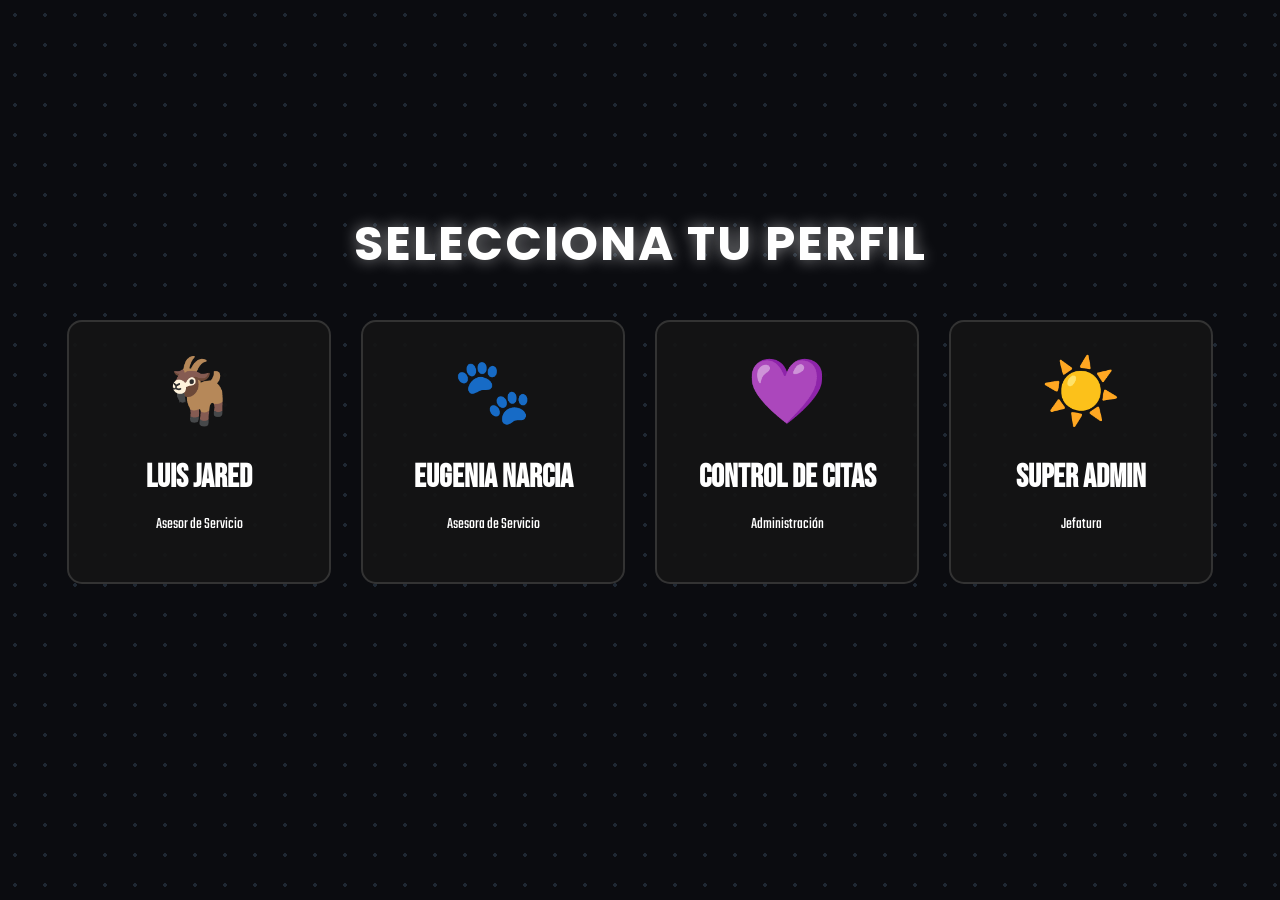
<file: index.html>
<!DOCTYPE html>
<html lang="es">
<head>
    <meta charset="UTF-8">
    <meta name="viewport" content="width=device-width, initial-scale=1.0">
    <title>Centro de Servicio - Multi Perfil</title>
    <link rel="stylesheet" href="style.css">
    <link href="https://fonts.googleapis.com/css2?family=Teko:wght@500;700&family=Bebas+Neue&family=Poppins:wght@400;700;900&family=Chewy&display=swap" rel="stylesheet">
</head>
<body class="login-bg">

    <div class="login-wrapper">
        <h1 class="login-title" style="text-align: center;">SELECCIONA TU PERFIL</h1>
        <div class="profile-grid">
            
            <div class="profile-card card-jared" onclick="location.href='jared.html'">
                <div class="avatar">🐐</div>
                <h2>LUIS JARED</h2>
                <p>Asesor de Servicio</p>
            </div>
            
            <div class="profile-card card-eugenia" onclick="location.href='eugenia.html'">
                <div class="avatar">🐾</div>
                <h2>EUGENIA NARCIA</h2>
                <p>Asesora de Servicio</p>
            </div>
            
            <!-- Citas ahora entra directo (Modo lectura por defecto) -->
            <div class="profile-card card-citas" onclick="location.href='citas.html'">
                <div class="avatar">💜</div>
                <h2>CONTROL DE CITAS</h2>
                <p>Administración</p>
            </div>
            
            <div class="profile-card card-admin" onclick="abrirLogin('admin')">
                <div class="avatar">☀️</div>
                <h2>SUPER ADMIN</h2>
                <p>Jefatura</p>
            </div>

        </div>
    </div>

    <!-- MODAL DE LOGIN NEÓN PARA ADMIN -->
    <div id="modalLogin" style="display:none; position:fixed; inset:0; background:rgba(0,0,0,0.95); z-index:10000; align-items:center; justify-content:center;">
        <div class="spinner-container" id="spinnerContainer">
            <div class="login-box-neon">
                <h2 id="loginTitle" style="font-family:'Poppins', sans-serif;">ACCESO</h2>
                <div class="input-box-neon">
                    <input type="password" id="loginPin" required>
                    <label>Contraseña</label>
                </div>
                <button class="btn-neon" onclick="verificarPassword()">ENTRAR</button>
                <button class="btn-neon" style="margin-top:15px; background:#ff004f; color:#fff;" onclick="cerrarLogin()">CANCELAR</button>
            </div>
        </div>
    </div>

    <script>
        const spinner = document.getElementById('spinnerContainer');
        for(let i = 1; i <= 50; i++) {
            let span = document.createElement('span');
            span.style.setProperty('--i', i);
            spinner.appendChild(span);
        }

        function abrirLogin(perfil) {
            document.getElementById('loginTitle').innerText = 'SUPER ADMIN';
            document.getElementById('loginPin').value = '';
            document.getElementById('modalLogin').style.display = 'flex';
            setTimeout(() => document.getElementById('loginPin').focus(), 100);
        }

        function cerrarLogin() { document.getElementById('modalLogin').style.display = 'none'; }

        function verificarPassword() {
            if (document.getElementById('loginPin').value === '2099') window.location.href = 'admin.html';
            else alert("❌ PIN incorrecto.");
        }

        document.getElementById('loginPin').addEventListener('keypress', function(e) {
            if (e.key === 'Enter') verificarPassword();
        });
    </script>
</body>
</html>
</file>
<file: style.css>
@import url('https://fonts.googleapis.com/css2?family=Teko:wght@500;700&family=Bebas+Neue&family=Poppins:wght@400;700;900&family=Chewy&display=swap');

/* ================== ESTILOS COMPARTIDOS ================== */
body { margin: 0; padding: 20px; box-sizing: border-box; min-height: 100vh; transition: all 0.3s ease; }
.btn-volver { position: fixed; top: 15px; right: 20px; background: #000; color: #fff; border: 2px solid #fff; padding: 10px 20px; border-radius: 30px; font-family: 'Poppins', sans-serif; font-weight: bold; cursor: pointer; z-index: 1000; text-decoration: none; }
.btn-volver:hover { transform: scale(1.05); }

/* TABLAS BASE */
.table-container { overflow-x: auto; display: none; }
.table-container.active { display: block; }
table { width: 100%; border-collapse: collapse; box-shadow: 0 0 20px rgba(0,0,0,0.5); border-radius: 10px; overflow: hidden; table-layout: auto; }
td { padding: 6px 5px; font-size: 1.05rem; vertical-align: middle; word-wrap: break-word; }
th { padding: 8px 5px; text-align: left; font-size: 1.1rem; letter-spacing: 0.5px; }
select, input[type="date"], input[type="text"] { width: 100%; padding: 4px; font-family: 'Teko', sans-serif; font-size: 1.05rem; box-sizing: border-box; }
td:nth-child(5) { max-width: 150px; } 
td:nth-child(8) { max-width: 250px; }
.row-warning { background-color: rgba(255, 223, 137, 0.6) !important; }

/* PESTAÑAS (TABS) */
.tabs { display: flex; justify-content: center; gap: 15px; margin-bottom: 20px; }
.tab-btn { background: #222; color: #aaa; font-family: 'Bebas Neue', cursive; font-size: 2rem; padding: 10px 40px; border: 2px solid #444; cursor: pointer; clip-path: polygon(10% 0, 100% 0, 90% 100%, 0% 100%); transition: all 0.3s; }

/* ================== PANTALLA MENU PRINCIPAL ================== */
.login-bg { background-color: #0b0c10; background-image: radial-gradient(#1f2833 2px, transparent 2px); background-size: 30px 30px; font-family: 'Teko', sans-serif; }
.login-wrapper { display: flex; flex-direction: column; align-items: center; justify-content: center; min-height: 80vh; }
.login-title { font-family: 'Poppins', sans-serif; font-size: 3rem; color: #fff; text-shadow: 0 0 15px rgba(255,255,255,0.5); margin-bottom: 40px; letter-spacing: 2px;}
.profile-grid { display: flex; gap: 30px; flex-wrap: wrap; justify-content: center; }
.profile-card { background: rgba(20,20,20,0.9); border: 2px solid #333; border-radius: 15px; padding: 30px; width: 200px; text-align: center; cursor: pointer; transition: all 0.3s; color:#fff; }
.profile-card h2 { font-family: 'Bebas Neue', cursive; font-size: 2rem; margin: 15px 0 5px; }
.avatar { font-size: 4rem; transition: transform 0.3s; }
.profile-card:hover { transform: translateY(-10px) scale(1.05); }
.card-jared:hover { border-color: #75AADB; box-shadow: 0 10px 30px rgba(117, 170, 219, 0.4); color: #75AADB; }
.card-eugenia:hover { border-color: #FF69B4; box-shadow: 0 10px 30px rgba(255, 105, 180, 0.4); color: #FF69B4; }
.card-citas:hover { border-color: #9370DB; box-shadow: 0 10px 30px rgba(147, 112, 219, 0.4); color: #9370DB; }
.card-admin:hover { border-color: #00BFFF; box-shadow: 0 10px 30px rgba(0, 191, 255, 0.4); color: #00BFFF; }

/* ================== LOGIN NEÓN ADMIN ================== */
.spinner-container { position: relative; width: 400px; height: 400px; display: flex; justify-content: center; align-items: center; border-radius: 50%; overflow: hidden; }
.spinner-container span { position: absolute; left: 0; width: 32px; height: 6px; background: #2c4766; border-radius: 80px; transform-origin: 200px; transform: rotate(calc(var(--i) * (360deg / 50))); animation: blink 3s linear infinite; animation-delay: calc(var(--i) * (3s / 50)); }
@keyframes blink { 0% { background: #0ef; } 25% { background: #2c4766; } }
.login-box-neon { position: absolute; width: 80%; max-width: 300px; z-index: 2; padding: 30px; border-radius: 20px; background: rgba(11, 15, 25, 0.95); text-align: center; }
.login-box-neon h2 { font-size: 1.6em; color: #0ef; margin-bottom: 20px; font-family: 'Poppins', sans-serif;}
.input-box-neon { position: relative; margin: 25px 0; }
.input-box-neon input { width: 100%; height: 45px; background: transparent; border: 2px solid #2c4766; outline: none; border-radius: 40px; font-size: 1.2em; color: #fff; padding: 0 15px; transition: 0.5s ease; text-align: center; font-family: sans-serif; letter-spacing: 5px;}
.input-box-neon input:focus { border-color: #0ef; }
.input-box-neon input[value]:not([value=""]) ~ label, .input-box-neon input:focus ~ label { top: -10px; font-size: 0.8em; background: #0b0f19; padding: 0 6px; color: #0ef; left:50%; transform: translateX(-50%); }
.input-box-neon label { position: absolute; top: 50%; left: 50%; transform: translate(-50%, -50%); font-size: 1em; pointer-events: none; transition: 0.5s ease; color: #aaa; font-family: 'Poppins', sans-serif;}
.btn-neon { width: 100%; height: 45px; background: #0ef; border: none; outline: none; border-radius: 40px; cursor: pointer; font-size: 1.2em; color: #1f293a; font-weight: 900; font-family: 'Poppins', sans-serif; transition: 0.3s; }
.btn-neon:hover { box-shadow: 0 0 15px #0ef; }

/* ================== LOGIN GOOEY CITAS (UIVERSE) ================== */
.search-orb-container { position: relative; width: 400px; height: 72px; display: flex; align-items: center; justify-content: center; background: transparent; font-family: 'Poppins', sans-serif; margin: 0 auto; }
.gooey-background-layer { position: absolute; top: 0; left: 0; right: 0; bottom: 0; filter: url("#enhanced-goo"); z-index: 1; }
.blob { position: absolute; background: linear-gradient(135deg, #6366f1, #d946ef); border-radius: 50%; transition: all 0.8s cubic-bezier(0.34, 1.56, 0.64, 1); }
.blob-1 { width: 140px; height: 72px; left: 0; top: 0; animation: blob-float 6s infinite alternate ease-in-out; }
.blob-2 { width: 120px; height: 72px; right: 0; top: 0; background: linear-gradient(135deg, #d946ef, #8b5cf6); animation: blob-float 8s infinite alternate-reverse ease-in-out; }
.blob-3 { width: 200px; height: 72px; left: 50%; transform: translateX(-50%); background: linear-gradient(135deg, #8b5cf6, #6366f1); opacity: 0.9; }
.blob-bridge { position: absolute; height: 40px; width: 80%; left: 10%; top: 16px; background: #8b5cf6; border-radius: 40px; }
.input-overlay { position: relative; z-index: 10; width: 90%; height: 52px; background: rgba(255, 255, 255, 0.08); backdrop-filter: blur(12px); -webkit-backdrop-filter: blur(12px); border: 1px solid rgba(255, 255, 255, 0.2); border-radius: 26px; display: flex; align-items: center; padding: 0 20px; box-shadow: 0 10px 30px rgba(0, 0, 0, 0.15); transition: all 0.4s cubic-bezier(0.165, 0.84, 0.44, 1); }
.modern-input { background: transparent; border: none; outline: none; width: 100%; color: white; font-size: 16px; font-weight: 500; padding-left: 12px; letter-spacing: 0.05em; text-align: center; }
.modern-input::placeholder { color: rgba(255, 255, 255, 0.8); font-weight: 400; }
.search-icon-wrapper { color: white; display: flex; align-items: center; justify-content: center; opacity: 0.9; font-size: 1.5rem; }
.focus-indicator { position: absolute; bottom: 0; left: 50%; width: 0%; height: 2px; background: white; transform: translateX(-50%); transition: width 0.4s ease; border-radius: 2px; box-shadow: 0 0 15px rgba(255, 255, 255, 0.5); }
.search-orb-container:focus-within .input-overlay { transform: translateY(-4px); background: rgba(255, 255, 255, 0.12); border-color: rgba(255, 255, 255, 0.4); box-shadow: 0 20px 40px rgba(0, 0, 0, 0.25); }
.search-orb-container:focus-within .focus-indicator { width: 40%; }
.search-orb-container:focus-within .blob-1 { transform: scale(1.15) translateX(-20px); filter: brightness(1.2); }
.search-orb-container:focus-within .blob-2 { transform: scale(1.15) translateX(20px); filter: brightness(1.2); }
@keyframes blob-float { 0% { border-radius: 40% 60% 70% 30% / 40% 50% 60% 50%; transform: translate(0, 0); } 50% { border-radius: 60% 40% 50% 50% / 30% 60% 40% 70%; transform: translate(5px, -5px); } 100% { border-radius: 50% 50% 30% 70% / 60% 40% 60% 40%; transform: translate(-5px, 5px); } }
.gooey-svg-filter { position: absolute; width: 0; height: 0; pointer-events: none; }

/* ================== TEMA JARED ================== */
body.theme-jared { background-color: #75AADB; background-image: linear-gradient(0deg, rgba(255,255,255,0.3) 2px, transparent 2px), linear-gradient(90deg, rgba(255,255,255,0.3) 2px, transparent 2px); background-size: 50px 50px; font-family: 'Poppins', sans-serif; }
.theme-jared h1 { font-size: 3.5rem; color: #fff; text-shadow: 3px 3px 0 #D4AF37; margin:0; text-align:center;}
.theme-jared h2 { font-size: 1.5rem; color: #000; text-align:center; margin-top:0; letter-spacing: 5px;}
.theme-jared table { background: rgba(255, 255, 255, 0.95); }
.theme-jared th { background: #75AADB; color: #fff; font-family: 'Poppins', sans-serif; border-bottom: 4px solid #D4AF37; }
.theme-jared td { color: #000; border-bottom: 1px solid #ccc; font-weight:bold;}
.theme-jared input, .theme-jared select { background: #fff; color: #000; border: 2px solid #75AADB; border-radius: 5px; font-family:'Poppins', sans-serif;}
.theme-jared .tab-btn.active { background: #75AADB !important; border-color: #fff !important; color:#fff !important; box-shadow: 0 0 15px rgba(255,255,255,0.6);}

/* ================== TEMA EUGENIA ================== */
body.theme-eugenia { background-color: #FFB6C1; background-image: radial-gradient(#FF1493 2px, transparent 2px); background-size: 30px 30px; font-family: 'Poppins', sans-serif; }
.theme-eugenia h1 { font-size: 3.5rem; color: #FF1493; text-shadow: 2px 2px 0 #fff; margin:0; text-align:center; font-style: italic;}
.theme-eugenia h2 { font-size: 1.5rem; color: #fff; text-shadow: 1px 1px 0 #FF1493; text-align:center; margin-top:0;}
.theme-eugenia table { background: rgba(255, 240, 245, 0.95); }
.theme-eugenia th { background: #FF69B4; color: #fff; font-family: 'Poppins', sans-serif; border-bottom: 4px solid #FF1493; }
.theme-eugenia td { color: #333; border-bottom: 1px solid #FFB6C1; font-weight:bold;}
.theme-eugenia input, .theme-eugenia select { background: #fff; color: #333; border: 2px solid #FF69B4; border-radius: 5px; font-family:'Poppins', sans-serif;}
.theme-eugenia .tab-btn.active { background: #FF1493 !important; border-color: #fff !important; color:#fff !important; box-shadow: 0 0 15px rgba(255,255,255,0.6);}

/* ================== TEMA CITAS ================== */
body.theme-citas { background-color: #E6E6FA; background-image: radial-gradient(#9370DB 2px, transparent 2px); background-size: 30px 30px; font-family: 'Poppins', sans-serif; }
.theme-citas h1 { font-family: 'Chewy', cursive; font-size: 4.5rem; color: #8A2BE2; text-shadow: 2px 2px 0 #fff; margin:0; text-align:center; letter-spacing: 3px;}
.theme-citas table { background: rgba(255, 255, 255, 0.95); }
.theme-citas th { background: #9370DB; color: #fff; font-family: 'Poppins', sans-serif; border-bottom: 4px solid #8A2BE2; }
.theme-citas td { color: #333; border-bottom: 1px solid #D8BFD8; font-weight:bold;}
.theme-citas input, .theme-citas select:not([disabled]) { background: #fff; color: #4b0082; border: 2px solid #9370DB; border-radius: 5px; font-weight:bold; font-family:'Poppins', sans-serif;}
.theme-citas select[disabled], .theme-citas input[disabled] { background: transparent; border: none; color: #333; appearance: none; -webkit-appearance: none; }
.theme-citas .tab-btn { background: #fff; border: 2px solid #9370DB; color: #9370DB; border-radius: 20px; clip-path: none; font-family: 'Poppins', sans-serif; font-weight:bold; padding: 8px 30px;}
.theme-citas .tab-btn.active { background: #8A2BE2 !important; border-color: #8A2BE2 !important; color:#fff !important;}

/* ================== TEMA ADMIN ================== */
body.theme-admin { background-color: #f4f7f6; background-image: none; font-family: 'Poppins', sans-serif; color: #333; border:none; outline:none; }
.theme-admin h1 { font-family: 'Poppins', sans-serif; font-size: 3.5rem; color: #00BFFF; text-shadow: none; margin:0; text-align:center; font-weight: 900; letter-spacing: 2px;}
.theme-admin h2 { font-size: 2rem; color: #FF8C00; text-align:center; margin-top:0; font-weight:bold;}
.theme-admin .btn-volver { background: #00BFFF; color: #fff; border: none; box-shadow: 0 4px 10px rgba(0,191,255,0.4); }
.theme-admin table { background: #ffffff; box-shadow: 0 10px 30px rgba(0,0,0,0.05); border-radius: 15px; border:none; }
.theme-admin th { background: #00BFFF; color: #fff; font-family: 'Poppins', sans-serif; border-bottom: none; }
.theme-admin th:first-child { border-top-left-radius: 15px; }
.theme-admin th:last-child { border-top-right-radius: 15px; }
.theme-admin td { color: #555; border-bottom: 1px solid #eee; font-weight:500;}
.theme-admin input, .theme-admin select { background: #f9f9f9; color: #333; border: 1px solid #ddd; border-radius: 8px; font-family:'Poppins', sans-serif;}
.theme-admin input:focus, .theme-admin select:focus { border-color: #FF8C00; outline: none; background: #fff;}
.theme-admin .tab-btn { background: #fff; color: #888; border: 2px solid #ddd; border-radius:30px; clip-path:none; font-family: 'Poppins', sans-serif; padding: 10px 30px; font-weight:bold; }
.theme-admin .tab-btn.active { background: #00BFFF !important; color: #fff !important; border-color: #00BFFF !important; box-shadow: 0 5px 15px rgba(0,191,255,0.4); }
.theme-admin .btn-mac { border-radius: 20px; font-family: 'Poppins', sans-serif; border:none; box-shadow: 0 4px 10px rgba(0,0,0,0.1);}

/* ================== MODALES COMPARTIDOS ================== */
.modal-overlay { display:none; position:fixed; inset:0; background:rgba(0,0,0,0.85); z-index:9999; align-items:center; justify-content:center; }
.card-modal { width: 400px; padding: 20px; border: 1px solid #0d1117; border-radius: 10px; background-color: #111; box-shadow: 0 4px 15px rgba(0,0,0,0.5); color:#fff; font-family: sans-serif; }
.btn-mac { padding:8px 15px; border-radius:5px; border:none; font-family:'Teko', sans-serif; font-size:1.2rem; cursor:pointer; font-weight:bold; color:#fff;}
.ko-splash { position: fixed; top: 50%; left: 50%; transform: translate(-50%, -50%) scale(0); font-family: 'Bebas Neue', cursive; font-size: 8rem; text-shadow: 6px 6px 0 #000; pointer-events: none; z-index: 10000; opacity: 0; transition: all 0.3s; }
.show-ko { transform: translate(-50%, -50%) scale(1) rotate(-10deg); opacity: 1; }
@keyframes shake { 0% { transform: translate(2px, 1px) rotate(0deg); } 50% { transform: translate(-1px, 2px) rotate(-1deg); } 100% { transform: translate(1px, -2px) rotate(-1deg); } }
.screen-shake { animation: shake 0.5s 1; }

/* ================== BOTÓN EXCEL ANIMADO ================== */
.container-folder { --transition: 350ms; --folder-W: 100px; --folder-H: 70px; display: flex; flex-direction: column; align-items: center; justify-content: flex-end; padding: 10px; background: linear-gradient(135deg, #6dd5ed, #2193b0); border-radius: 15px; box-shadow: 0 10px 20px rgba(0, 0, 0, 0.2); height: 110px; position: relative; margin-top: 20px; cursor: pointer; }
.container-folder .folder { position: absolute; top: -15px; left: calc(50% - 50px); animation: float 2.5s infinite ease-in-out; transition: transform var(--transition) ease; }
.container-folder:hover .folder { transform: scale(1.05); }
.folder .front-side, .folder .back-side { position: absolute; transition: transform var(--transition); transform-origin: bottom center; }
.folder .back-side::before, .folder .back-side::after { content: ""; display: block; background-color: white; opacity: 0.5; z-index: 0; width: var(--folder-W); height: var(--folder-H); position: absolute; transform-origin: bottom center; border-radius: 15px; transition: transform 350ms; }
.container-folder:hover .back-side::before { transform: rotateX(-5deg) skewX(5deg); }
.container-folder:hover .back-side::after { transform: rotateX(-15deg) skewX(12deg); }
.folder .front-side { z-index: 1; }
.container-folder:hover .front-side { transform: rotateX(-40deg) skewX(15deg); }
.folder .tip { background: linear-gradient(135deg, #ff9a56, #ff6f56); width: 60px; height: 15px; border-radius: 12px 12px 0 0; box-shadow: 0 5px 15px rgba(0, 0, 0, 0.2); position: absolute; top: -10px; z-index: 2; }
.folder .cover { background: linear-gradient(135deg, #ffe563, #ffc663); width: var(--folder-W); height: var(--folder-H); box-shadow: 0 15px 30px rgba(0, 0, 0, 0.3); border-radius: 10px; }
.custom-file-upload { font-size: 1em; color: #ffffff; text-align: center; background: rgba(255, 255, 255, 0.2); border: none; border-radius: 10px; box-shadow: 0 10px 20px rgba(0, 0, 0, 0.1); cursor: pointer; transition: background var(--transition) ease; display: inline-block; width: 100%; padding: 8px 20px; font-family: 'Poppins', sans-serif; font-weight: bold; position: relative; z-index: 3; }
.container-folder:hover .custom-file-upload { background: rgba(255, 255, 255, 0.4); }
.custom-file-upload input[type="file"] { display: none; }
</file>
